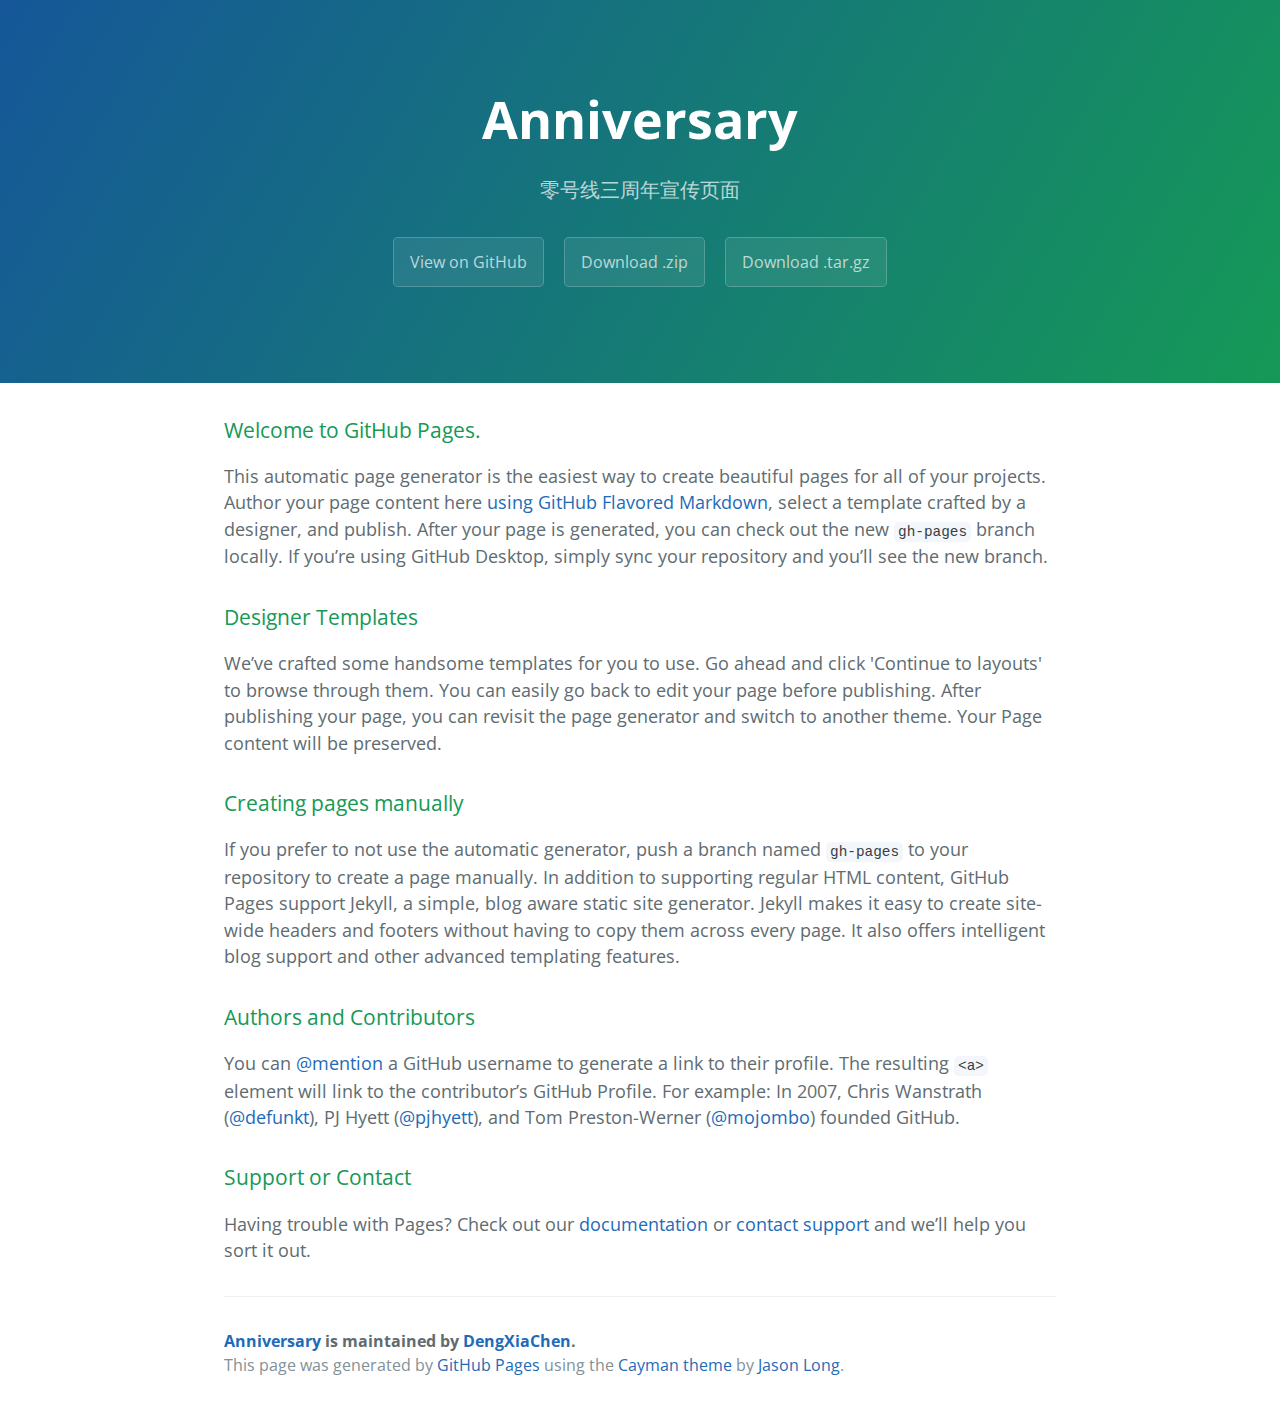
<file: index.html>
<!DOCTYPE html>
<html lang="en-us">
  <head>
    <meta charset="UTF-8">
    <title>Anniversary by DengXiaChen</title>
    <meta name="viewport" content="width=device-width, initial-scale=1">
    <link rel="stylesheet" type="text/css" href="stylesheets/normalize.css" media="screen">
    <link href='https://fonts.googleapis.com/css?family=Open+Sans:400,700' rel='stylesheet' type='text/css'>
    <link rel="stylesheet" type="text/css" href="stylesheets/stylesheet.css" media="screen">
    <link rel="stylesheet" type="text/css" href="stylesheets/github-light.css" media="screen">
  </head>
  <body>
    <section class="page-header">
      <h1 class="project-name">Anniversary</h1>
      <h2 class="project-tagline">零号线三周年宣传页面</h2>
      <a href="https://github.com/DengXiaChen/anniversary" class="btn">View on GitHub</a>
      <a href="https://github.com/DengXiaChen/anniversary/zipball/master" class="btn">Download .zip</a>
      <a href="https://github.com/DengXiaChen/anniversary/tarball/master" class="btn">Download .tar.gz</a>
    </section>

    <section class="main-content">
      <h3>
<a id="welcome-to-github-pages" class="anchor" href="#welcome-to-github-pages" aria-hidden="true"><span class="octicon octicon-link"></span></a>Welcome to GitHub Pages.</h3>

<p>This automatic page generator is the easiest way to create beautiful pages for all of your projects. Author your page content here <a href="https://guides.github.com/features/mastering-markdown/">using GitHub Flavored Markdown</a>, select a template crafted by a designer, and publish. After your page is generated, you can check out the new <code>gh-pages</code> branch locally. If you’re using GitHub Desktop, simply sync your repository and you’ll see the new branch.</p>

<h3>
<a id="designer-templates" class="anchor" href="#designer-templates" aria-hidden="true"><span class="octicon octicon-link"></span></a>Designer Templates</h3>

<p>We’ve crafted some handsome templates for you to use. Go ahead and click 'Continue to layouts' to browse through them. You can easily go back to edit your page before publishing. After publishing your page, you can revisit the page generator and switch to another theme. Your Page content will be preserved.</p>

<h3>
<a id="creating-pages-manually" class="anchor" href="#creating-pages-manually" aria-hidden="true"><span class="octicon octicon-link"></span></a>Creating pages manually</h3>

<p>If you prefer to not use the automatic generator, push a branch named <code>gh-pages</code> to your repository to create a page manually. In addition to supporting regular HTML content, GitHub Pages support Jekyll, a simple, blog aware static site generator. Jekyll makes it easy to create site-wide headers and footers without having to copy them across every page. It also offers intelligent blog support and other advanced templating features.</p>

<h3>
<a id="authors-and-contributors" class="anchor" href="#authors-and-contributors" aria-hidden="true"><span class="octicon octicon-link"></span></a>Authors and Contributors</h3>

<p>You can <a href="https://github.com/blog/821" class="user-mention">@mention</a> a GitHub username to generate a link to their profile. The resulting <code>&lt;a&gt;</code> element will link to the contributor’s GitHub Profile. For example: In 2007, Chris Wanstrath (<a href="https://github.com/defunkt" class="user-mention">@defunkt</a>), PJ Hyett (<a href="https://github.com/pjhyett" class="user-mention">@pjhyett</a>), and Tom Preston-Werner (<a href="https://github.com/mojombo" class="user-mention">@mojombo</a>) founded GitHub.</p>

<h3>
<a id="support-or-contact" class="anchor" href="#support-or-contact" aria-hidden="true"><span class="octicon octicon-link"></span></a>Support or Contact</h3>

<p>Having trouble with Pages? Check out our <a href="https://help.github.com/pages">documentation</a> or <a href="https://github.com/contact">contact support</a> and we’ll help you sort it out.</p>

      <footer class="site-footer">
        <span class="site-footer-owner"><a href="https://github.com/DengXiaChen/anniversary">Anniversary</a> is maintained by <a href="https://github.com/DengXiaChen">DengXiaChen</a>.</span>

        <span class="site-footer-credits">This page was generated by <a href="https://pages.github.com">GitHub Pages</a> using the <a href="https://github.com/jasonlong/cayman-theme">Cayman theme</a> by <a href="https://twitter.com/jasonlong">Jason Long</a>.</span>
      </footer>

    </section>

  
  </body>
</html>
</file>
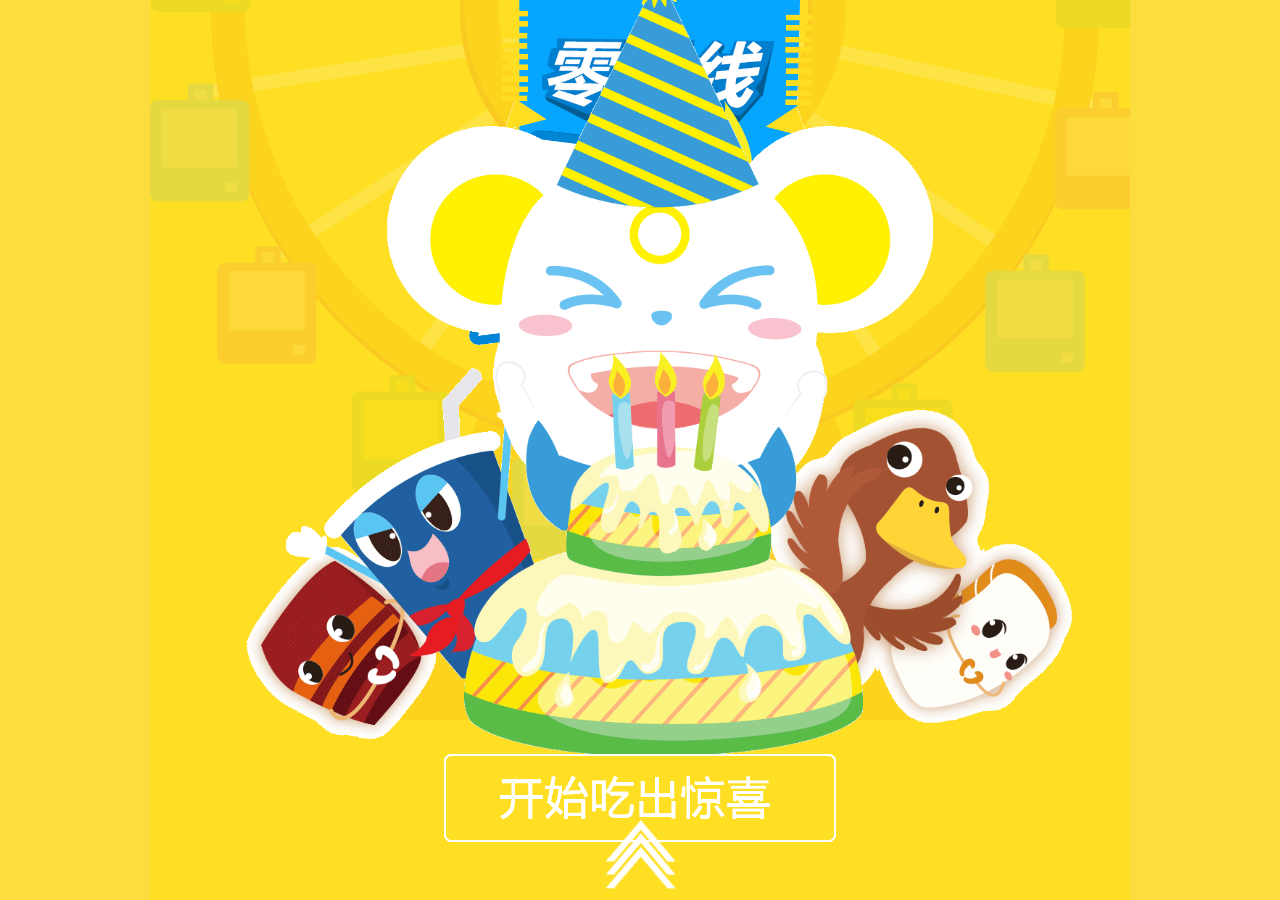
<file: anniversary.html>
<!DOCTYPE html>
<html lang="zh">
<head>
	<meta charset="UTF-8">
	<title>零号线三周年</title>
	<meta name="viewport" content="width = device-width,initial-scale = 1.0,minimum-scale = 1.0,maximum-scale = 1.0,user-scalable = no">
	<link rel="stylesheet" href="css/main.css">
	<link rel="stylesheet" href="css/swiper-3.2.5.min.css">
	<link rel="stylesheet" href="css/animate.min.css">
</head>
<body>
	<div class="swiper-container">
		<div class="swiper-wrapper">
			<div class="swiper-slide" id="pag1">
				<img src="assets/1/1.png" alt="" id="pag1_img1"
				class="ani" swiper-animate-effect="tada" swiper-animate-duration="1s" swiper-animate-delay="0">
				<img src="assets/1/2.png" alt="" id="pag1_img2"
				class="ani" swiper-animate-effect="bounceIn" swiper-animate-duration="1s" swiper-animate-delay="0.8s">
				<img src="assets/1/3.png" alt="" id="pag1_img3"
				class="ani" swiper-animate-effect="fadeInUp" swiper-animate-duration="1s" swiper-animate-delay="0">
				<img src="assets/1/4.png" alt="" id="pag1_img4"
				class="ani" swiper-animate-effect="rotateIn" swiper-animate-duration="1s" swiper-animate-delay="0.5s">
				<img src="assets/1/5.png" alt="" id="pag1_img5"
				class="ani" swiper-animate-effect="fadeIn" swiper-animate-duration="1s" swiper-animate-delay="0">
				<img src="assets/arrow-up.png" alt="" class="arrow-up ani"
				swiper-animate-effect="fadeInUp" swiper-animate-duration="2s" swiper-animate-delay="1s">
			</div>
			<div class="swiper-slide" id="pag2">
				<img src="assets/2/1.png" alt="" id="pag2_img1"
				class="ani" swiper-animate-effect="slideInDown" swiper-animate-duration="1s" swiper-animate-delay="0">
				<img src="assets/2/2.png" alt="" id="pag2_img2"
				class="ani" swiper-animate-effect="zoomInDown" swiper-animate-duration="1s" swiper-animate-delay="0">
				<img src="assets/2/3.png" alt="" id="pag2_img3"
				class="ani" swiper-animate-effect="flipInX" swiper-animate-duration="1s" swiper-animate-delay="1s">
				<img src="assets/2/4.png" alt="" id="pag2_img4"
				class="ani" swiper-animate-effect="slideInUp" swiper-animate-duration="1s" swiper-animate-delay="0">
				<img src="assets/arrow-up.png" alt="" class="arrow-up ani"
				swiper-animate-effect="fadeInUp" swiper-animate-duration="2s" swiper-animate-delay="1s">
			</div>
			<div class="swiper-slide" id="pag3">
				<img src="assets/3/1.png" alt="" id="pag3_img1"
				class="ani" swiper-animate-effect="fadeInDown" swiper-animate-duration="1s" swiper-animate-delay="0">
				<img src="assets/3/2.png" alt="" id="pag3_img2"
				class="ani" swiper-animate-effect="bounceIn" swiper-animate-duration="1s" swiper-animate-delay="1s">
				<img src="assets/3/3.png" alt="" id="pag3_img3"
				class="ani" swiper-animate-effect="flipInY" swiper-animate-duration="1s" swiper-animate-delay="0.5s">
				<img src="assets/arrow-up.png" alt="" class="arrow-up ani"
				swiper-animate-effect="fadeInUp" swiper-animate-duration="2s" swiper-animate-delay="1s">
			</div>
			<div class="swiper-slide" id="pag4">
				<img src="assets/4/1.png" alt="" id="pag4_img1"
				class="ani" swiper-animate-effect="fadeInDown" swiper-animate-duration="1s" swiper-animate-delay="0.2s">
				<img src="assets/4/2.png" alt="" id="pag4_img2"
				class="ani" swiper-animate-effect="fadeInLeft" swiper-animate-duration="1s" swiper-animate-delay="0.5s">
				<img src="assets/4/3.jpg" alt="" id="pag4_img3"
				class="ani" swiper-animate-effect="fadeIn" swiper-animate-duration="1s" swiper-animate-delay="0">
				<img src="assets/arrow-up.png" alt="" class="arrow-up ani"
				swiper-animate-effect="fadeInUp" swiper-animate-duration="2s" swiper-animate-delay="1s">
			</div>
			<div class="swiper-slide" id="pag5">
				<img src="assets/5/1.png" alt="" id="pag5_img1"
				class="ani" swiper-animate-effect="fadeInDown" swiper-animate-duration="1s" swiper-animate-delay="0">
				<img src="assets/5/2.png" alt="" id="pag5_img2"
				class="ani" swiper-animate-effect="bounceIn" swiper-animate-duration="1s" swiper-animate-delay="1.2s">
				<img src="assets/5/3.png" alt="" id="pag5_img3"
				class="ani" swiper-animate-effect="flipInY" swiper-animate-duration="1s" swiper-animate-delay="0.8s">
				<img src="assets/5/4.png" alt="" id="pag5_img4"
				class="ani" swiper-animate-effect="fadeInUp" swiper-animate-duration="1s" swiper-animate-delay="0.5s">
				<img src="assets/arrow-up.png" alt="" class="arrow-up ani"
				swiper-animate-effect="fadeInUp" swiper-animate-duration="2s" swiper-animate-delay="1s">
			</div>
		</div>
	</div>
	<script src="js/jquery.min.js"></script>
	<script src="js/swiper-3.2.5.jquery.min.js"></script>
    <script src="js/swiper.animate1.0.2.min.js"></script>
	<script>
		$(function(){
		var mySwiper = new Swiper ('.swiper-container', {
		direction: 'vertical',
		loop: true,
		lazyLoading : true,
		lazyLoadingOnTransitionStart : true,
		loopAdditionalSlides: 4,
		// observer:true,
		// autoplay: 2000,
		onInit: function(swiper){ //Swiper2.x的初始化是onFirstInit
	    swiperAnimateCache(swiper); //隐藏动画元素 
	    swiperAnimate(swiper); //初始化完成开始动画
		  }, 
		  onSlideChangeEnd: function(swiper){ 
		    swiperAnimate(swiper); //每个slide切换结束时也运行当前slide动画
		  } 
		})
	})
	</script>
</body>
</html>
</file>
<file: stylesheets/stylesheet.css>
* {
  box-sizing: border-box; }

body {
  padding: 0;
  margin: 0;
  font-family: "Open Sans", "Helvetica Neue", Helvetica, Arial, sans-serif;
  font-size: 16px;
  line-height: 1.5;
  color: #606c71; }

a {
  color: #1e6bb8;
  text-decoration: none; }
  a:hover {
    text-decoration: underline; }

.btn {
  display: inline-block;
  margin-bottom: 1rem;
  color: rgba(255, 255, 255, 0.7);
  background-color: rgba(255, 255, 255, 0.08);
  border-color: rgba(255, 255, 255, 0.2);
  border-style: solid;
  border-width: 1px;
  border-radius: 0.3rem;
  transition: color 0.2s, background-color 0.2s, border-color 0.2s; }
  .btn + .btn {
    margin-left: 1rem; }

.btn:hover {
  color: rgba(255, 255, 255, 0.8);
  text-decoration: none;
  background-color: rgba(255, 255, 255, 0.2);
  border-color: rgba(255, 255, 255, 0.3); }

@media screen and (min-width: 64em) {
  .btn {
    padding: 0.75rem 1rem; } }

@media screen and (min-width: 42em) and (max-width: 64em) {
  .btn {
    padding: 0.6rem 0.9rem;
    font-size: 0.9rem; } }

@media screen and (max-width: 42em) {
  .btn {
    display: block;
    width: 100%;
    padding: 0.75rem;
    font-size: 0.9rem; }
    .btn + .btn {
      margin-top: 1rem;
      margin-left: 0; } }

.page-header {
  color: #fff;
  text-align: center;
  background-color: #159957;
  background-image: linear-gradient(120deg, #155799, #159957); }

@media screen and (min-width: 64em) {
  .page-header {
    padding: 5rem 6rem; } }

@media screen and (min-width: 42em) and (max-width: 64em) {
  .page-header {
    padding: 3rem 4rem; } }

@media screen and (max-width: 42em) {
  .page-header {
    padding: 2rem 1rem; } }

.project-name {
  margin-top: 0;
  margin-bottom: 0.1rem; }

@media screen and (min-width: 64em) {
  .project-name {
    font-size: 3.25rem; } }

@media screen and (min-width: 42em) and (max-width: 64em) {
  .project-name {
    font-size: 2.25rem; } }

@media screen and (max-width: 42em) {
  .project-name {
    font-size: 1.75rem; } }

.project-tagline {
  margin-bottom: 2rem;
  font-weight: normal;
  opacity: 0.7; }

@media screen and (min-width: 64em) {
  .project-tagline {
    font-size: 1.25rem; } }

@media screen and (min-width: 42em) and (max-width: 64em) {
  .project-tagline {
    font-size: 1.15rem; } }

@media screen and (max-width: 42em) {
  .project-tagline {
    font-size: 1rem; } }

.main-content :first-child {
  margin-top: 0; }
.main-content img {
  max-width: 100%; }
.main-content h1, .main-content h2, .main-content h3, .main-content h4, .main-content h5, .main-content h6 {
  margin-top: 2rem;
  margin-bottom: 1rem;
  font-weight: normal;
  color: #159957; }
.main-content p {
  margin-bottom: 1em; }
.main-content code {
  padding: 2px 4px;
  font-family: Consolas, "Liberation Mono", Menlo, Courier, monospace;
  font-size: 0.9rem;
  color: #383e41;
  background-color: #f3f6fa;
  border-radius: 0.3rem; }
.main-content pre {
  padding: 0.8rem;
  margin-top: 0;
  margin-bottom: 1rem;
  font: 1rem Consolas, "Liberation Mono", Menlo, Courier, monospace;
  color: #567482;
  word-wrap: normal;
  background-color: #f3f6fa;
  border: solid 1px #dce6f0;
  border-radius: 0.3rem; }
  .main-content pre > code {
    padding: 0;
    margin: 0;
    font-size: 0.9rem;
    color: #567482;
    word-break: normal;
    white-space: pre;
    background: transparent;
    border: 0; }
.main-content .highlight {
  margin-bottom: 1rem; }
  .main-content .highlight pre {
    margin-bottom: 0;
    word-break: normal; }
.main-content .highlight pre, .main-content pre {
  padding: 0.8rem;
  overflow: auto;
  font-size: 0.9rem;
  line-height: 1.45;
  border-radius: 0.3rem; }
.main-content pre code, .main-content pre tt {
  display: inline;
  max-width: initial;
  padding: 0;
  margin: 0;
  overflow: initial;
  line-height: inherit;
  word-wrap: normal;
  background-color: transparent;
  border: 0; }
  .main-content pre code:before, .main-content pre code:after, .main-content pre tt:before, .main-content pre tt:after {
    content: normal; }
.main-content ul, .main-content ol {
  margin-top: 0; }
.main-content blockquote {
  padding: 0 1rem;
  margin-left: 0;
  color: #819198;
  border-left: 0.3rem solid #dce6f0; }
  .main-content blockquote > :first-child {
    margin-top: 0; }
  .main-content blockquote > :last-child {
    margin-bottom: 0; }
.main-content table {
  display: block;
  width: 100%;
  overflow: auto;
  word-break: normal;
  word-break: keep-all; }
  .main-content table th {
    font-weight: bold; }
  .main-content table th, .main-content table td {
    padding: 0.5rem 1rem;
    border: 1px solid #e9ebec; }
.main-content dl {
  padding: 0; }
  .main-content dl dt {
    padding: 0;
    margin-top: 1rem;
    font-size: 1rem;
    font-weight: bold; }
  .main-content dl dd {
    padding: 0;
    margin-bottom: 1rem; }
.main-content hr {
  height: 2px;
  padding: 0;
  margin: 1rem 0;
  background-color: #eff0f1;
  border: 0; }

@media screen and (min-width: 64em) {
  .main-content {
    max-width: 64rem;
    padding: 2rem 6rem;
    margin: 0 auto;
    font-size: 1.1rem; } }

@media screen and (min-width: 42em) and (max-width: 64em) {
  .main-content {
    padding: 2rem 4rem;
    font-size: 1.1rem; } }

@media screen and (max-width: 42em) {
  .main-content {
    padding: 2rem 1rem;
    font-size: 1rem; } }

.site-footer {
  padding-top: 2rem;
  margin-top: 2rem;
  border-top: solid 1px #eff0f1; }

.site-footer-owner {
  display: block;
  font-weight: bold; }

.site-footer-credits {
  color: #819198; }

@media screen and (min-width: 64em) {
  .site-footer {
    font-size: 1rem; } }

@media screen and (min-width: 42em) and (max-width: 64em) {
  .site-footer {
    font-size: 1rem; } }

@media screen and (max-width: 42em) {
  .site-footer {
    font-size: 0.9rem; } }
</file>
<file: stylesheets/github-light.css>
/*
   Copyright 2014 GitHub Inc.

   Licensed under the Apache License, Version 2.0 (the "License");
   you may not use this file except in compliance with the License.
   You may obtain a copy of the License at

       http://www.apache.org/licenses/LICENSE-2.0

   Unless required by applicable law or agreed to in writing, software
   distributed under the License is distributed on an "AS IS" BASIS,
   WITHOUT WARRANTIES OR CONDITIONS OF ANY KIND, either express or implied.
   See the License for the specific language governing permissions and
   limitations under the License.

*/

.pl-c /* comment */ {
  color: #969896;
}

.pl-c1      /* constant, markup.raw, meta.diff.header, meta.module-reference, meta.property-name, support, support.constant, support.variable, variable.other.constant */,
.pl-s .pl-v /* string variable */ {
  color: #0086b3;
}

.pl-e  /* entity */,
.pl-en /* entity.name */ {
  color: #795da3;
}

.pl-s .pl-s1 /* string source */,
.pl-smi      /* storage.modifier.import, storage.modifier.package, storage.type.java, variable.other, variable.parameter.function */ {
  color: #333;
}

.pl-ent /* entity.name.tag */ {
  color: #63a35c;
}

.pl-k /* keyword, storage, storage.type */ {
  color: #a71d5d;
}

.pl-pds              /* punctuation.definition.string, string.regexp.character-class */,
.pl-s                /* string */,
.pl-s .pl-pse .pl-s1 /* string punctuation.section.embedded source */,
.pl-sr               /* string.regexp */,
.pl-sr .pl-cce       /* string.regexp constant.character.escape */,
.pl-sr .pl-sra       /* string.regexp string.regexp.arbitrary-repitition */,
.pl-sr .pl-sre       /* string.regexp source.ruby.embedded */ {
  color: #183691;
}

.pl-v /* variable */ {
  color: #ed6a43;
}

.pl-id /* invalid.deprecated */ {
  color: #b52a1d;
}

.pl-ii /* invalid.illegal */ {
  background-color: #b52a1d;
  color: #f8f8f8;
}

.pl-sr .pl-cce /* string.regexp constant.character.escape */ {
  color: #63a35c;
  font-weight: bold;
}

.pl-ml /* markup.list */ {
  color: #693a17;
}

.pl-mh        /* markup.heading */,
.pl-mh .pl-en /* markup.heading entity.name */,
.pl-ms        /* meta.separator */ {
  color: #1d3e81;
  font-weight: bold;
}

.pl-mq /* markup.quote */ {
  color: #008080;
}

.pl-mi /* markup.italic */ {
  color: #333;
  font-style: italic;
}

.pl-mb /* markup.bold */ {
  color: #333;
  font-weight: bold;
}

.pl-md /* markup.deleted, meta.diff.header.from-file */ {
  background-color: #ffecec;
  color: #bd2c00;
}

.pl-mi1 /* markup.inserted, meta.diff.header.to-file */ {
  background-color: #eaffea;
  color: #55a532;
}

.pl-mdr /* meta.diff.range */ {
  color: #795da3;
  font-weight: bold;
}

.pl-mo /* meta.output */ {
  color: #1d3e81;
}
</file>
<file: css/main.css>
/*通用头部，设置rem*/
html
{
	font-size : 20px;
	height:100%;
	-webkit-text-size-adjust:none;
}
body
{
	height:100%;
	max-width:980px;
	min-width:320px;
	margin:0 auto;
	color:#000000;
	padding:0;
	font:normal 0.8em/1.6 HelveticaLTStd-BlkCond,Tahoma,Arial,Roboto,sans-serif;
	font-family: HelveticaLTStd-BlkCond !important;
	background-color:#FDDD3E;
	-webkit-box-sizing:border-box;
}

/*swiper样式*/
.swiper-container,.swiper-wrapper
{
	position: relative;
	width: 100%;
	height: 100%;
	text-align: center;
}

/*arrow-up样式*/
.arrow-up
{
	position: absolute;
	width: 8%;
	margin: auto;
	/*top: 0;*/
	left: 0;
	right: 0;
	bottom: 1%;
	z-index: 100;
	/*opacity: 0;*/
}
/*pag通用样式*/
#pag1,#pag2,#pag3,#pag4,#pag5
{
	position: relative;
	width: 100%;
	height: 100%;
	text-align: center;
	overflow: hidden;
}
/*pag1样式*/
#pag1_img1
{
	position: absolute;
	width: 35%;
	margin: auto;
	top: 0;
	left: 0;
	right: 0;
	/*bottom: 0;*/
	z-index: 10;
}
#pag1_img2
{
	position: absolute;
	width: 85%;
	margin: auto;
	/*top: 0;*/
	left: 4%;
	right: 0;
	bottom: 16%;
	z-index: 10;
	/*opacity: 0;*/
}
#pag1_img3
{
	position: absolute;
	width: 40%;
	margin: auto;
	/*top: 0;*/
	left: 0;
	right: 0;
	bottom: 6.5%;
	z-index: 11;
}
#pag1_img4
{
	position: absolute;
	width: 100%;
	margin: auto;
	/*top: 0;*/
	left: 0;
	right: 0;
	bottom: 20%;
	z-index: 1;
	/*opacity: 0;*/
}
#pag1_img5
{
	position: absolute;
	width: 100%;
	margin: auto;
	top: 0;
	left: 0;
	right: 0;
	bottom: 0;
	z-index: 0;
}
/*pag2样式*/
#pag2_img1
{
	position: absolute;
	width: 30%;
	margin: auto;
	top: 0;
	left: 0;
	right: 0;
	/*bottom: 0;*/
	z-index: 10;
}
#pag2_img2
{
	position: absolute;
	width: 85%;
	margin: auto;
	top: 15%;
	left: 0;
	right: 0;
	/*bottom: 0;*/
	z-index: 10;
	/*opacity: 0;*/
}
#pag2_img3
{
	position: absolute;
	width: 40%;
	margin: auto;
	/*top: 0;*/
	left: 0;
	right: 0;
	bottom: 16%;
	z-index: 10;
	/*opacity: 0;*/
}
#pag2_img4
{
	position: absolute;
	width: 45%;
	margin: auto;
	/*top: 0;*/
	left: 0;
	right: 0;
	bottom: 7%;
	z-index: 10;
}
/*pag3样式*/
#pag3_img1
{
	position: absolute;
	width: 30%;
	margin: auto;
	top: 0;
	left: 0;
	right: 0;
	/*bottom: 0;*/
	z-index: 10;
}
#pag3_img2
{
	position: absolute;
	width: 70%;
	margin: auto;
	top: 15%;
	left: 0;
	right: 0;
	/*bottom: 0;*/
	z-index: 10;
}
#pag3_img3
{
	position: absolute;
	width: 60%;
	margin: auto;
	/*top: 0;*/
	left: 0;
	right: 0;
	bottom: 8%;
	z-index: 10;
}
/*pag4样式*/
#pag4_img1
{
	position: absolute;
	width: 30%;
	margin: auto;
	top: 0;
	left: 0;
	right: 0;
	/*bottom: 0;*/
	z-index: 10;
}
#pag4_img2
{
	position: absolute;
	width: 55%;
	margin: auto;
	top: 0;
	left: 0;
	/*right: 0;*/
	bottom: -14%;
	z-index: 10;
	/*opacity: 0;*/
}
#pag4_img3
{
	position: absolute;
	width: 100%;
	margin: auto;
	top: 0;
	left: 0;
	right: 0;
	bottom: 0;
	z-index: 0;
}
/*pag5样式*/
#pag5_img1
{
	position: absolute;
	width: 30%;
	margin: auto;
	top: 0;
	left: 0;
	right: 0;
	/*bottom: 0;*/
	z-index: 10;
}
#pag5_img2
{
	position: absolute;
	width: 85%;
	margin: auto;
	top: 20%;
	left: 0;
	right: 0;
	/*bottom: 0;*/
	z-index: 10;
	/*opacity: 0;*/
}
#pag5_img3
{
	position: absolute;
	width: 47%;
	margin: auto;
	/*top: 0;*/
	left: 0;
	right: 0;
	bottom: 16%;
	z-index: 10;
}
#pag5_img4
{
	position: absolute;
	width: 45%;
	margin: auto;
	/*top: 0;*/
	left: 0;
	right: 0;
	bottom: 7%;
	z-index: 10;
	/*opacity: 0;*/
}
</file>
